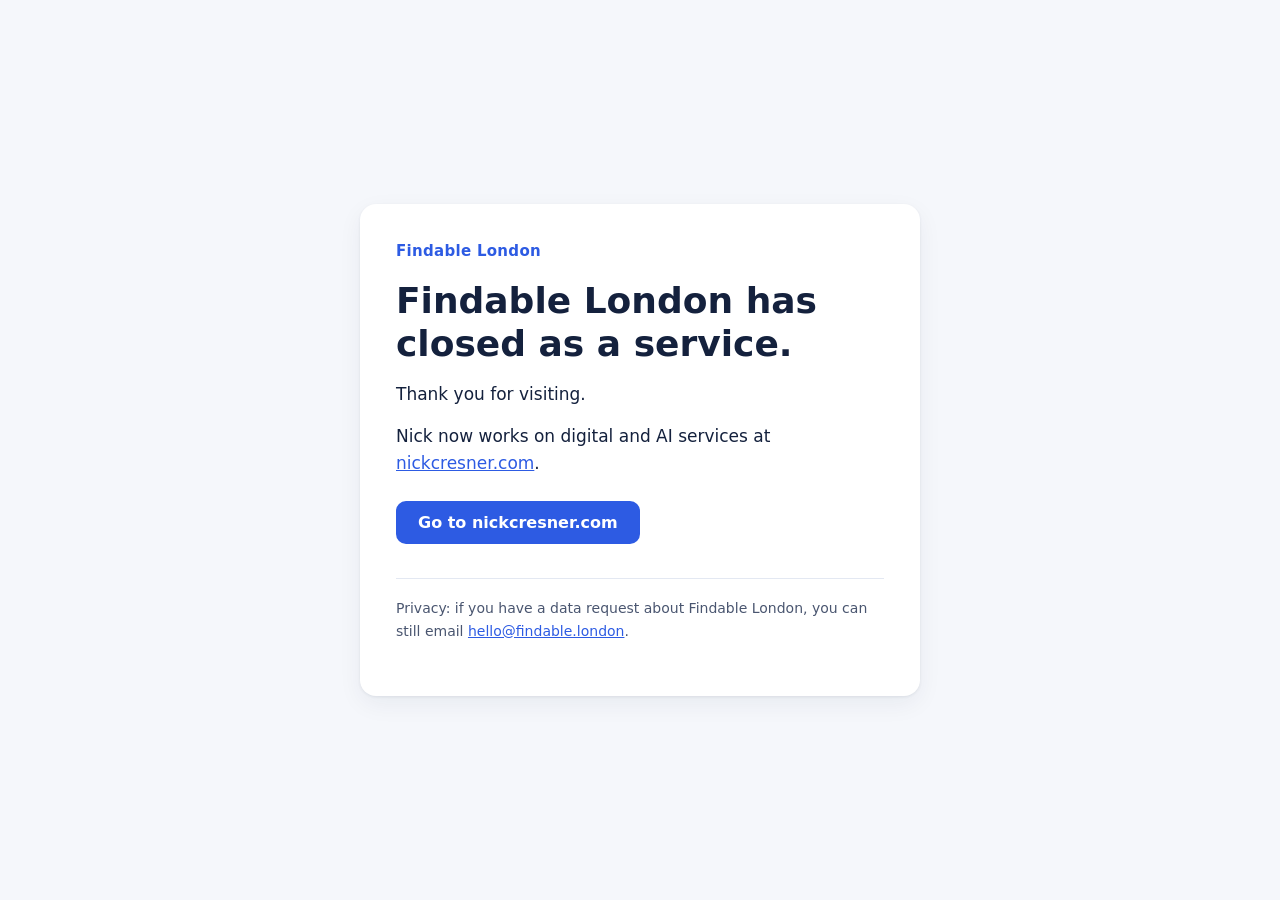
<file: index.html>
<!doctype html>
<html lang="en-GB">
<head>
<meta charset="utf-8">
<meta name="viewport" content="width=device-width,initial-scale=1">
<title>Findable London has closed as a service</title>
<meta name="description" content="Findable London has closed as a service. Nick now works on digital and AI services at nickcresner.com.">
<link rel="canonical" href="https://findable.london/">
<link rel="icon" href="/favicon.svg" type="image/svg+xml">
<style>
*{box-sizing:border-box}
html,body{margin:0;height:100%}
body{display:flex;align-items:center;justify-content:center;padding:24px;background:#F5F7FB;color:#14213D;font:400 17px/1.6 Inter,system-ui,-apple-system,"Segoe UI",Roboto,Arial,sans-serif}
main{max-width:560px;width:100%;background:#fff;border-radius:16px;padding:40px 36px;box-shadow:0 1px 3px rgba(20,33,61,.08),0 8px 24px rgba(20,33,61,.06)}
.brand{font:700 15px/1 Manrope,Inter,system-ui,sans-serif;letter-spacing:.02em;color:#2D5BE3;margin:0 0 20px}
h1{font:800 clamp(28px,5vw,36px)/1.2 Manrope,Inter,system-ui,sans-serif;margin:0 0 16px;color:#14213D}
p{margin:0 0 14px}
.btn{display:inline-block;margin:10px 0 6px;padding:12px 22px;border-radius:10px;background:#2D5BE3;color:#fff;font:700 16px/1.2 Manrope,Inter,system-ui,sans-serif;text-decoration:none}
.btn:hover,.btn:focus-visible{background:#14213D}
.btn:focus-visible{outline:3px solid #2D5BE3;outline-offset:3px}
.privacy{margin-top:28px;padding-top:18px;border-top:1px solid #E3E8F2;font-size:14px;color:#4A5670}
.privacy a{color:#2D5BE3}
</style>
</head>
<body>
<main>
  <p class="brand">Findable London</p>
  <h1>Findable London has closed as a service.</h1>
  <p>Thank you for visiting.</p>
  <p>Nick now works on digital and AI services at <a href="https://nickcresner.com" style="color:#2D5BE3">nickcresner.com</a>.</p>
  <a class="btn" href="https://nickcresner.com">Go to nickcresner.com</a>
  <p class="privacy">Privacy: if you have a data request about Findable London, you can still email <a href="mailto:hello@findable.london">hello@findable.london</a>.</p>
</main>
</body>
</html>
</file>
